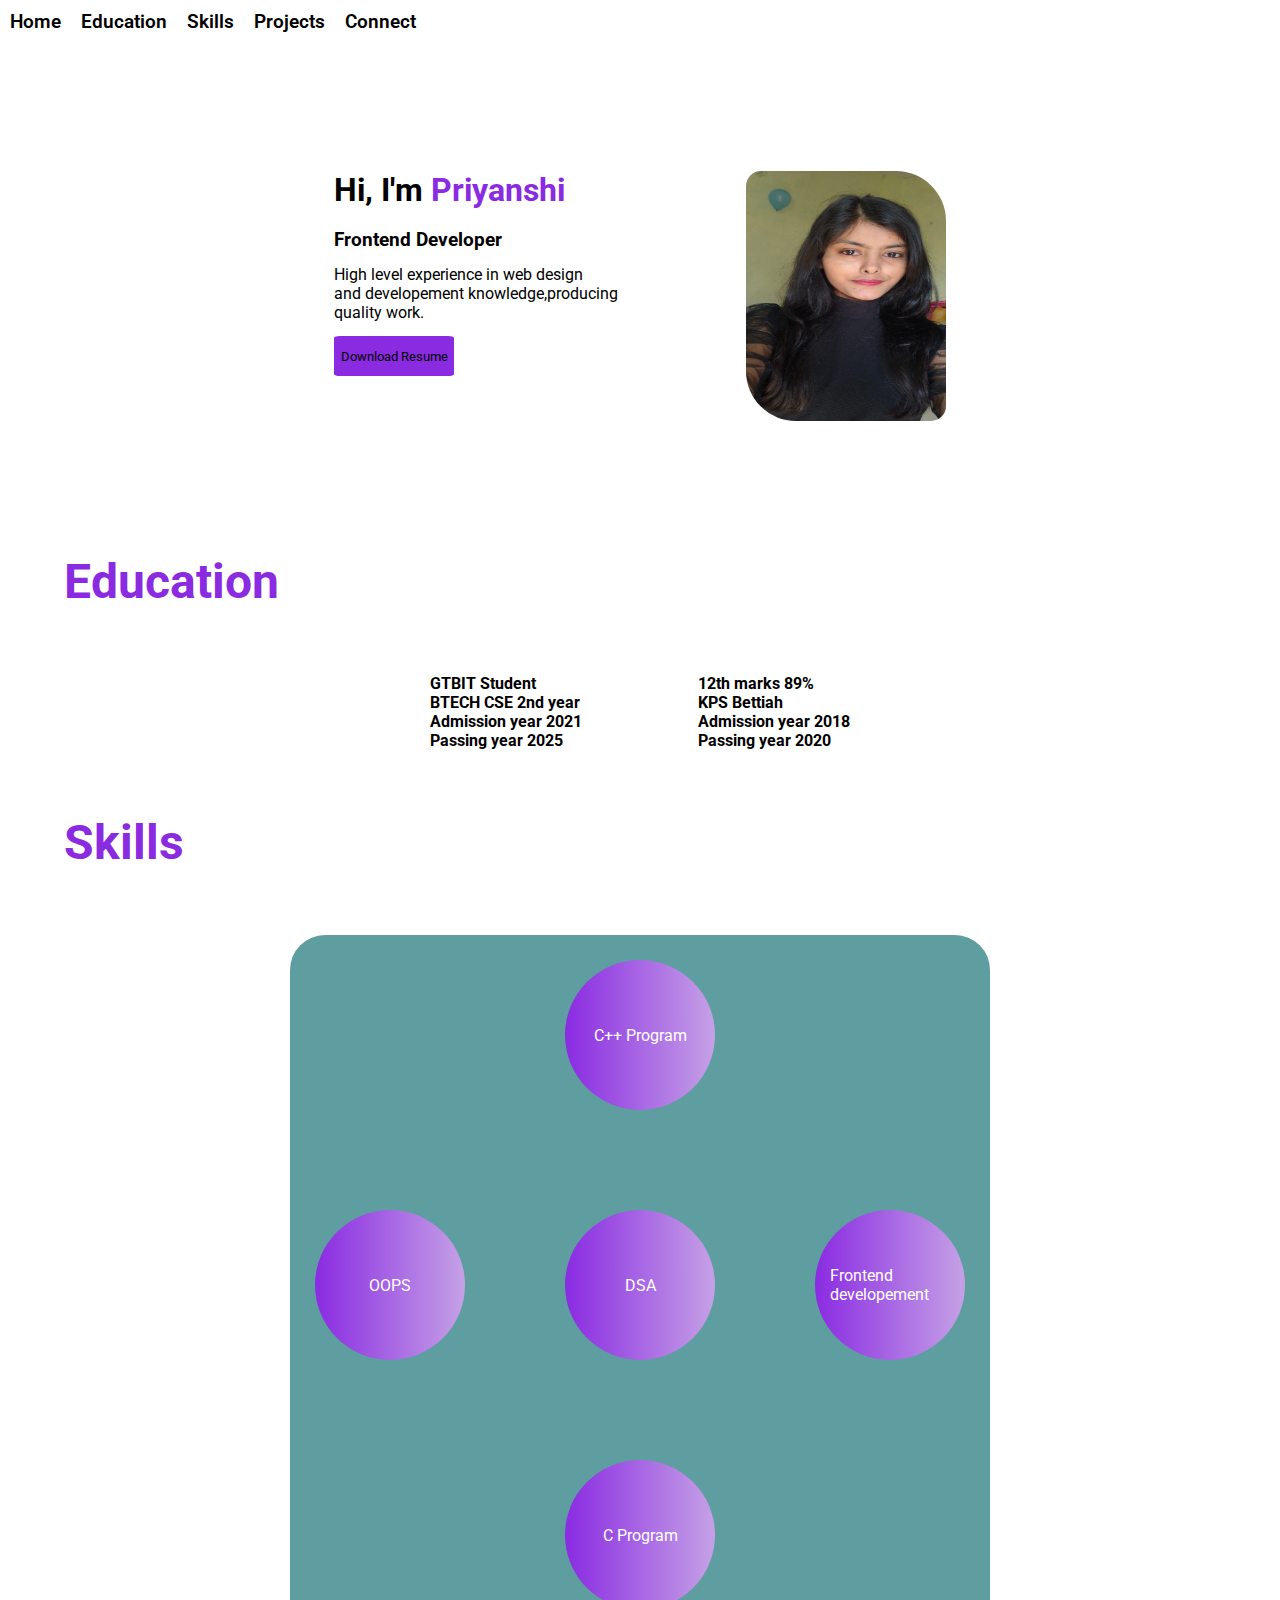
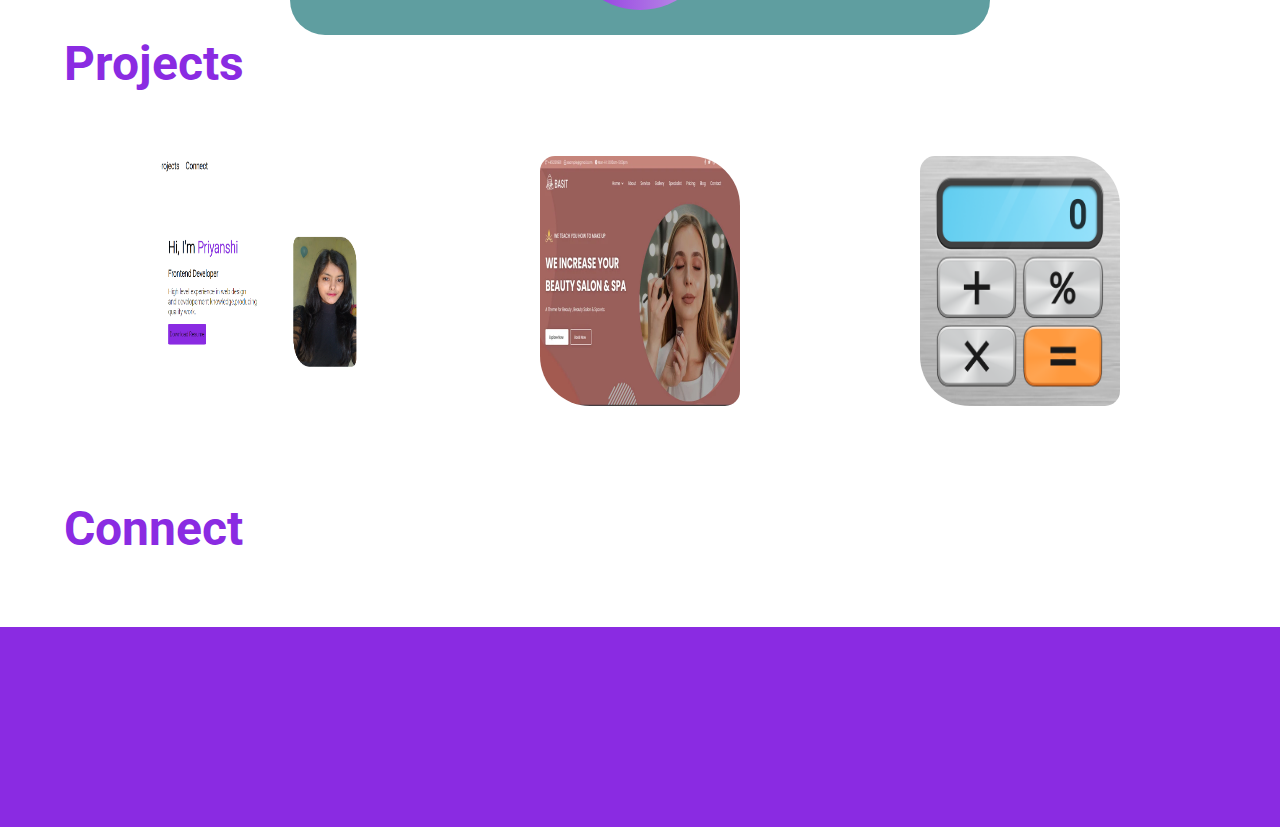
<file: portfolio/index.html>
<!DOCTYPE html>
<html lang="en">
<head>
    <meta charset="UTF-8">
    <meta name="viewport" content="width=device-width, initial-scale=1.0">
    <title>Portfolio</title>
    <link rel="stylesheet" href="./style.css">
    <link rel="preconnect" href="https://fonts.googleapis.com">
    <link rel="preconnect" href="https://fonts.gstatic.com" crossorigin>
    <link href="https://fonts.googleapis.com/css2?family=Roboto:wght@300&display=swap" rel="stylesheet">
    <link rel="stylesheet" href="https://cdnjs.cloudflare.com/ajax/libs/font-awesome/6.4.2/css/all.min.css" integrity="sha512-z3gLpd7yknf1YoNbCzqRKc4qyor8gaKU1qmn+CShxbuBusANI9QpRohGBreCFkKxLhei6S9CQXFEbbKuqLg0DA==" crossorigin="anonymous" referrerpolicy="no-referrer" />
</head>
<body>
    <div class="box">

     <div class="containts"><a class="button" href="#Containerid">Home</a></div>
    <div class="containts"><a class="button" href="#Listid">Education</a></div>
    <div class="containts" ><a class="button" href="#Skillid">Skills</a></div>
    <div class="containts" ><a class="button" href="#Projectid">Projects</a></div>
    <div class="containts" ><a class="button" href="#Connectid">Connect</a></div>

</div>
    </div>
    <div id="Containerid">
    <div class="container">
        <div class="cont1">
        <h1 class="head">Hi, I'm <span>Priyanshi</span></h1>
        <h3 class="head2">Frontend Developer</h2>
        <p class="para">High level experience in web design
            <br> and developement knowledge,producing
            <br> quality work.</p>
        <button class="button1">Download Resume </button>
        </div>
        <div class="cont2">
            <img src="./images/photo.jpg" alt="">
        </div>
    </div>
</div>
    
<div >
    <div id="Listid">
<div class="list">
    <h1 class="main">Education</h1>

    
   <div class="Education">
<div class="edu"> 
    <p>GTBIT Student</p>
<p> BTECH CSE 2nd year</p>
<p>Admission year 2021
</p>
<p> Passing year 2025</p> 
</div>
<div class="cat">
    <p>12th marks 89%</p>
    <p>KPS Bettiah</p>
    <p>Admission year 2018</p>
    <p>Passing year 2020</p>
</div> 
</div>
</div>
</div>
</div>
<div id="Skillid">
<div class="list">
<div class="Skills">

        <h1 class="main">Skills</h1>
    <div class="super-grid-container">
    <div class="grid-container">
    <div class="grid">
        <div class="grid-item one">C++ Program</div>
        <div class="grid-item two">OOPS</div>
        <div class="grid-item three">DSA</div>
        <div class="grid-item four">Frontend developement</div>
        <div class="grid-item five">C Program</div>
        
    </div> 
    </div>
</div>
</div>
</div> 
</div>
<div id="Projectid">
<div class="list">
 <div class="Projects">
    <h1 class="main">Projects</h1>
<div class="rotate">
    
  <a href="https://priyanhigithub.github.io/Portfolio/"><img src="./images/Screenshot (88).png" alt="school image"></a>  
  <a href="https://priyanhigithub.github.io/basit/" ><img src="./images/women.webp" alt=""></a>
<a href="https://priyanhigithub.github.io/calculator/"><img src="./images/calculator.png" alt=""></a> 
         </div>
 </div>
 </div>
 </div>
 <div id="Connectid">
    <h1 class="main"> Connect </h1>
 <footer>
    <div class="footer-container">
        <div class="socialicons">
        <a href="https://www.facebook.com/priyanshi.shrivastavmuskan?mibextid=ZbWKwL"><i class=" fa-brands fa-facebook"></i></a>
        <a href=""><i class="fa-brands fa-twitter"></i></a>
        <a href="https://instagram.com/priyanshi4911?utm_source=qr&igshid=NGExMmI2YTkyZg%3D%3D"><i class="fa-brands fa-instagram"></i></a>
        <a href="https://www.linkedin.com/in/priyanshi-shrivastav-970185229"><i class="fa-brands fa-linkedin"></i></a>
        <a href=""><i class="fa-brands fa-youtube"></i></a>
        </div>
    </div>
 </footer>
 </div>
</body>
</html>
</file>
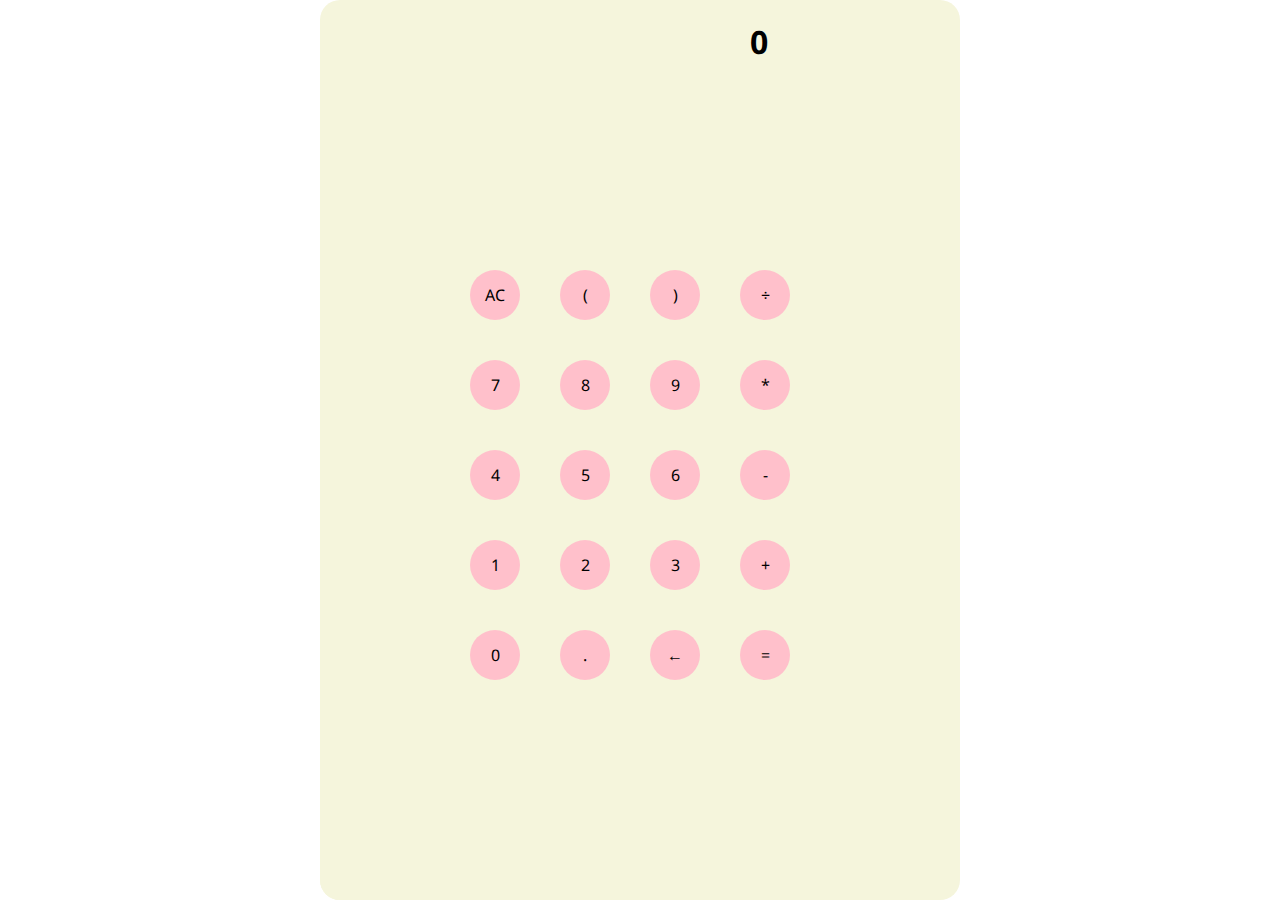
<file: task3-calculator/index.html>
<!DOCTYPE html>
<html lang="en">
<head>
    <meta charset="UTF-8">
    <meta name="viewport" content="width=device-width, initial-scale=1.0">
    <title>Document</title>
    <link rel="preconnect" href="https://fonts.googleapis.com">
<link rel="preconnect" href="https://fonts.gstatic.com" crossorigin>
<link href="https://fonts.googleapis.com/css2?family=Noto+Sans:wght@600&display=swap" rel="stylesheet">
    <link rel="stylesheet" href="style.css">
</head>
<body>
     <div class="calculator-container">
      <div class="calculator">
        <div class="screen">
            <h1 class="expression">0</h1>
            <h1 class="answer"></h1>
         </div>
         <div class="keypad">
            <div id="one" class="keys outline1 ">AC</div>
            <div id="two" class="keys outline ">(</div>
            <div id="three" class="keys outline">)</div>
            <div id="four" class="keys outline">÷</div>
             <div id="five" class="keys ">7</div>
             <div id="six" class="keys  ">8</div>
             <div id="seven"  class="keys ">9</div>
             <div id="eight" class="keys outline">*</div>
             <div id="nine" class="keys ">4</div>
             <div id="ten" class="keys ">5</div>
             <div id="eleven" class="keys ">6</div>
             <div id="twelve" class="keys outline">-</div>
             <div id="thirteen" class="keys ">1</div>
             <div id="fourteen" class="keys ">2</div>
             <div id="fifteen" class="keys ">3</div>
             <div id="sixteen" class="keys outline">+</div>
             <div id="seventeen" class="keys ">0</div>
             <div id="eighteen" class="keys ">.</div>
             <div id="nineteen" class="keys ">←</div>
             <div id="twenty" class="keys outlineend">=</div>

            </div>

        </div>


     </div>
     <script src="https://ajax.googleapis.com/ajax/libs/jquery/3.7.0/jquery.min.js"></script>
    <script src="index.js"></script>
</body>
</html>
</file>
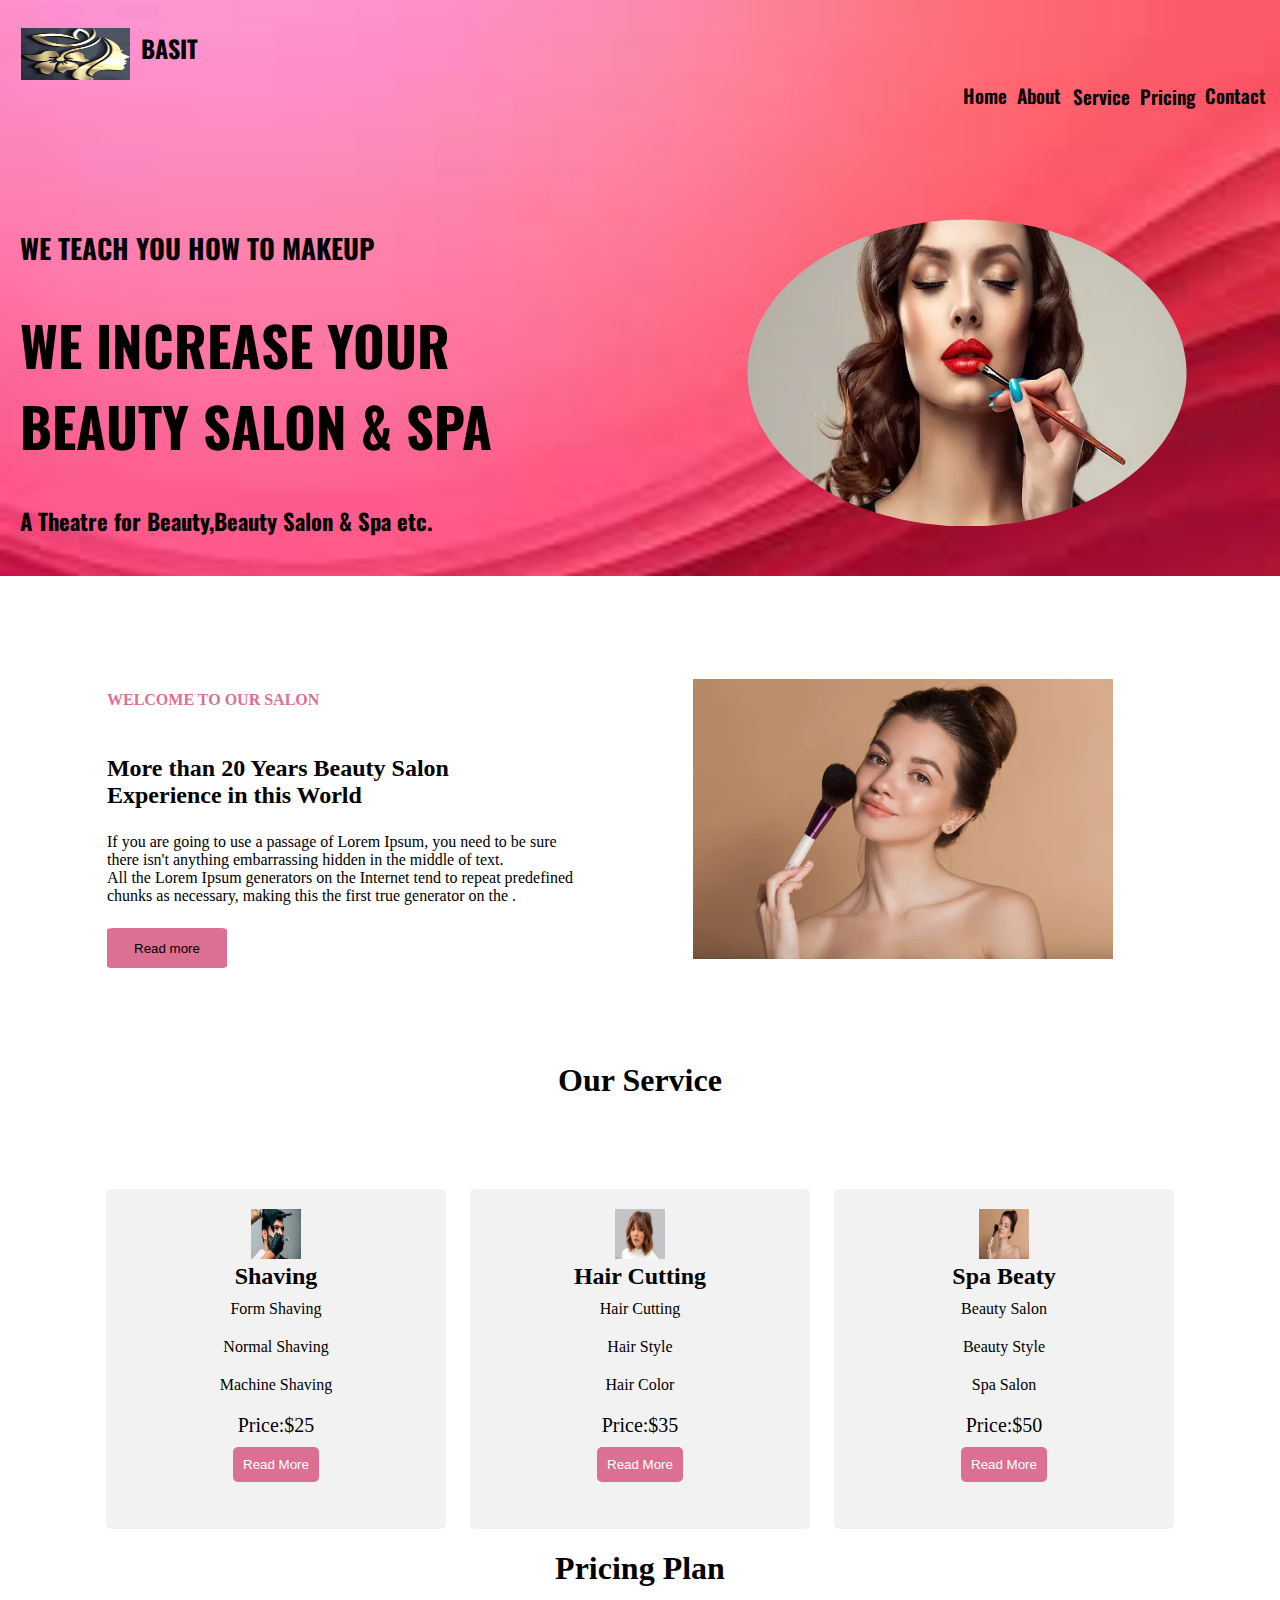
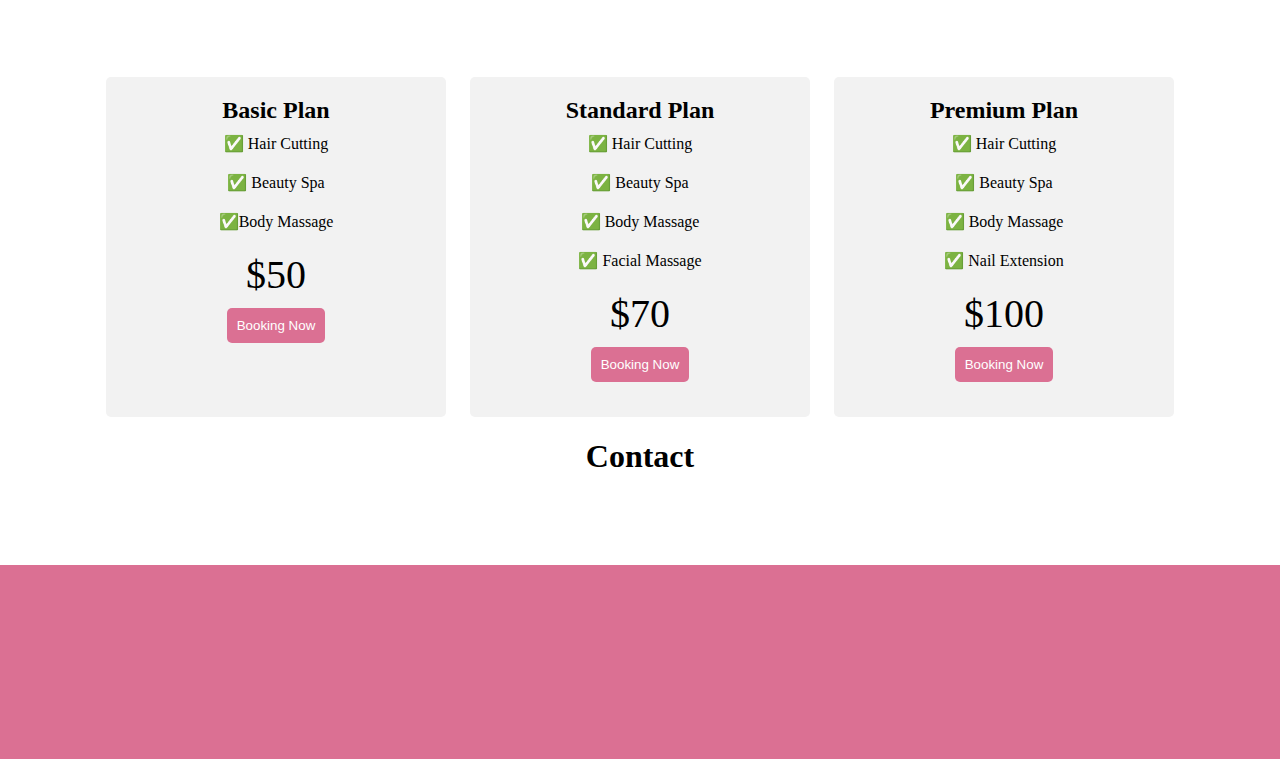
<file: landing page/landingpage.html>
<!DOCTYPE html>
<html lang="en">
<head>
    <meta charset="UTF-8">
    <meta name="viewport" content="width=device-width, initial-scale=1.0">
    <title>landing page</title>
    <link rel="stylesheet" href="style.css">
    <link rel="preconnect" href="https://fonts.googleapis.com">
<link rel="preconnect" href="https://fonts.gstatic.com" crossorigin>
<link href="https://fonts.googleapis.com/css2?family=Oswald&display=swap" rel="stylesheet">
<link rel="preconnect" href="https://fonts.gstatic.com" crossorigin>
<link href="https://fonts.googleapis.com/css2?family=Roboto:wght@300&display=swap" rel="stylesheet">
<link rel="stylesheet" href="https://cdnjs.cloudflare.com/ajax/libs/font-awesome/6.4.2/css/all.min.css" integrity="sha512-z3gLpd7yknf1YoNbCzqRKc4qyor8gaKU1qmn+CShxbuBusANI9QpRohGBreCFkKxLhei6S9CQXFEbbKuqLg0DA==" crossorigin="anonymous" referrerpolicy="no-referrer" />

</head>
<body>
    <div class="containerclass">
    <div class="container">
        <div class="logo">
            <img src="./logo.jpg" alt="">
            <h2 class="head">BASIT</h2>
            </div>
            <div class="main">
            <div class="button1"><a class="button"href="landingpage.html">Home</a></div>
            <div class="button1"><a class="button"href=" #about">About</a></div>
            <div class="button1"><a  class="button"href="#service">Service</a></div>
            <div class="button1"><a  class="button"href="#price">Pricing</a></div>
            <div class="button1"><a class="button" href="#contact">Contact</a></div>
            

        </div>
        </div>
        <div class="container" id="about">
            <div class="cont1">
                <h4>WE TEACH YOU HOW TO MAKEUP</h4>
                <h1>WE INCREASE YOUR
                    <br>
                    BEAUTY SALON & SPA
                </h1>
                <h5>A Theatre for Beauty,Beauty Salon & Spa etc.</h5>
                
            </div>
        
        <div class="cont2">
            <img src="./makeup.webp" alt="">
        </div>
        </div>
    </div>
    <div class="container2">
        <div class="cont3">
        <h4 class="main1">WELCOME TO OUR SALON</h4>
        <h2 class="head1">More than 20 Years Beauty Salon 
            <br>Experience in this World</h2>
            <p class="tail">If you are going to use a passage of Lorem Ipsum, you need to be sure
                <br> there isn't anything embarrassing hidden in the middle of text. <br>All the Lorem Ipsum generators on the Internet tend to repeat predefined
                <br> chunks as necessary, making this the first true generator on the .

            </p>
            <button class="button2">Read more </button>
    </div>
    <div class="cont4">
        <img src="./picture.jpg" alt="">
    </div>
    </div>
        <div id="service">
            <h1 class="hi">Our Service</h1>
            <h4 class="hiii">
            
        </div>
        <div class="pricing-container" id="price">
        <div class="pricing-plan">
          <div
          class="image">
        <img src="./Shaving.jpg" alt=""></div>
          <div class="plan-title">Shaving</div>
          <ul class="plan-features">
            <li> Form Shaving</li>
            <li>Normal Shaving</li>
            <li>Machine Shaving</li>
          </ul>
          <div class="plan-price"> Price:$25</div>
          <button class="plan-button">Read More</a>
        </div>
        <div class="pricing-plan">
          <div
          class="image">
        <img src="./hair3.jpg" alt=""></div>
          <div class="plan-title">Hair Cutting</div>
          <ul class="plan-features">
            <li>Hair Cutting</li>
            <li>Hair Style</li>
            <li>Hair Color</li>
          </ul>
          <div class="plan-price">Price:$35</div>
    
          <button class="plan-button">Read More</a>
        </div>
        <div class="pricing-plan">
          <div
          class="image">
        <img src="./picture.jpg" alt=""></div>
          <div class="plan-title">Spa Beaty</div>
          <ul class="plan-features">
            <li> Beauty Salon</li>
            <li>Beauty Style</li>
            <li>Spa Salon</li>
          </ul>
          <div class="plan-price">Price:$50</div>
          <button class="plan-button">Read More</a>
        </div>
      </div>
      <h1 class="hi">Pricing Plan</h1>
      <div class="pricing-container">
          <div class="pricing-plan">
            <div class="plan-title">Basic Plan</div>
            <ul class="plan-features">
              <li>✅ Hair Cutting</li>
              <li>✅ Beauty Spa</li>
              <li>✅Body Massage</li>
            </ul>
            <div class="plan-price2">$50</div>
            <button class="plan-button">Booking Now</a>
          </div>
          <div class="pricing-plan">
            <div class="plan-title">Standard Plan</div>
            <ul class="plan-features">
              <li>✅ Hair Cutting</li>
              <li>✅ Beauty Spa</li>
              <li>✅ Body Massage</li>
              <li>✅ Facial Massage</li>
            </ul>
            <div class="plan-price2">$70</div>
            <button class="plan-button">Booking Now</a>
          </div>
          <div class="pricing-plan">
            <div class="plan-title">Premium Plan</div>
            <ul class="plan-features">
              <li>✅ Hair Cutting</li>
              <li>✅ Beauty Spa</li>
              <li>✅ Body Massage</li>
              <li>✅ Nail Extension</li>
            </ul>
            <div class="plan-price2">$100</div>
            <button class="plan-button">Booking Now</a>
          </div>
        </div>
        <div  id="contact">
          <h1 class="hi">Contact</h1>
      
              <div class="footer-container">
                  <div class="socialicons">
                  <a href="https://www.facebook.com/priyanshi.shrivastavmuskan?mibextid=ZbWKwL"><i class=" fa-brands fa-facebook"></i></a>
                  <a href=""><i class="fa-brands fa-twitter"></i></a>
                  <a href="https://instagram.com/priyanshi4911?utm_source=qr&igshid=NGExMmI2YTkyZg%3D%3D"><i class="fa-brands fa-instagram"></i></a>
                  <a href="https://www.linkedin.com/in/priyanshi-shrivastav-970185229"><i class="fa-brands fa-linkedin"></i></a>
                  <a href="https://wa.me/+916203008406"><i class="fa-brands fa-whatsapp"></i></a>
                  </div>
                  <div class="maps">
                    <iframe src="https://www.google.com/maps/embed?pb=!1m18!1m12!1m3!1d3502.2221289153035!2d77.04659527418646!3d28.623103984511094!2m3!1f0!2f0!3f0!3m2!1i1024!2i768!4f13.1!3m3!1m2!1s0x390d05246ac2f931%3A0x33cca1c439a02ea4!2s47%2FA%2C%20Phase%201A%2C%20Nawada%20Majra%20Village%2C%20Nawada%2C%20New%20Delhi%2C%20Delhi%2C%20110059!5e0!3m2!1sen!2sin!4v1692438446993!5m2!1sen!2sin" width="600" height="450" style="border:0;" allowfullscreen="" loading="lazy" referrerpolicy="no-referrer-when-downgrade"></iframe>
                  </div>
              </div>
        </div>
        
    
       
    
</body>
</html>
</file>
<file: portfolio/style.css>
.box > h4{
margin-left: 20%;
font-size: 50%;
}
*{
    padding:0%;
    margin:0%;
    font-family: 'Roboto', sans-serif;
    box-sizing: border-box;
}
.containts{
    padding: 10px;
}
.button{
    text-decoration:none;
    font-size:1.2rem;
    font-weight:600;
   
    color:black;
    transition:text-decoration 2s;

}

.button:hover{
    text-decoration:underline;
}
.box{
    display: flex;
    justify-content:flex-start;
}
.container{
    margin: 10% 0;
    display: flex;
    justify-content: center;
    

}
.cont1{
    text-align: start;
    padding-right: 10%;


} .cont1 > h1{
    margin-bottom: 2%;
}
.head{
    padding-bottom: 5%;
}
.head2{
    padding-bottom: 5%;
}
.para{
    padding-bottom: 5%;
}
  

img{
    height: 250px;
    width: 200px;
    border-radius: 15px 50px;
}

.button1{
    height: 40px;
    width: 120px;
    background-color: blueviolet;
    border: none;
    border-radius: 5%;
    text-align: center;
}
.Hi{
    text-align: center;
    margin:auto;
}
span{
    color: blueviolet;
}
.Education{
    display:flex;
    justify-content: center;
    padding: 0 5% 5% 5%;
    gap: 10%;
    font-weight: 700;
    
}
.box2{
    padding:0 0 0 5%;
    color: blueviolet;
    font-weight: bold;
}
.main{
    padding: 0 0 0 5%;
    color: blueviolet;
    font-weight: 100%;
    font-size:3rem;
    margin-bottom: 5%;
}

.super-grid-container{
    display: flex;
    justify-content: center;
}
.grid-container{
  padding:25px;
  background-color: cadetblue;
  border-radius: 5%;

}
.grid{
    
    display: grid;
    grid-template-columns: 1fr 1fr 1fr;
    grid-template-rows: 1fr 1fr 1fr;
    gap:100px;
    
}
.grid-item{
    height: 150px;
    width: 150px;
    border-radius: 50%;
    background-image:linear-gradient(to right,blueviolet,rgb(197, 161, 230));
    display:flex;
    flex-wrap:wrap;
    justify-content: center;
    align-content: center;
    padding: 10%;
    color: white;
}
.one {
   grid-area:1/2/2/3;
   background-color:blueviolet;
}
.two{
    grid-area:2/1/3/2;
   background-color:blueviolet;
}
.three{
    grid-area:2/2/3/3;
   background-color:blueviolet;
}
.four{
    grid-area:2/3/3/4;
   background-color:blueviolet;
}
.five{
    grid-area:3/2/4/3;
   background-color:blueviolet;
}
.rotate{
    display:flex;
   justify-content:space-evenly;
    gap:20px;
    cursor: pointer;
    transition: 0.6s ease-in-out;
    margin-bottom: 7%;
}
.rotate :hover{
    transform: scale(1.2);
}
footer{
    background-color: blueviolet;
}
.footer-container{
    width: 100%;
    height: 200px;
    padding: 70px 30px 20px;
    margin-top: 70px;
}
.socialicons{
    display: flex;
    justify-content: center;
    align-items: center;
    gap: 30px;
    border-radius: 50%;
}
.socialicons a i{
font-size: 3rem;
color: black;
opacity: 0.9;
}
.socialicons :hover{
    background-color: white;
    transition: 0.5s;
}
.socialicons :hover{
    color:white;
    transition: 0.5;
}
@media  (max-width:504px){
    .container{
        display:block;
    }
    .Education{
        display: block;
    }
    .grid{
        display: block;
    }
    .rotate{
        display: block;
    }
    .socialicons{
        display: block;
    }

}
</file>
<file: task3-calculator/style.css>
body{
    margin:0;
    background-color:beige;
}
h1{
    margin:0;
    font-size:2rem;
}
.calculator-container{
    height:100vh;
    width:100%;
    background-color:white;
    display:flex;
    justify-content: center;
}
.calculator{
    
    width:50%;
    background-color:beige;
    color:black;
    border-radius:20px;
    display:flex;
    flex-wrap: wrap;;
    align-content:space-between;
}
.screen{
    height:20vh;
    width:40%;
    font-family: 'Noto Sans', sans-serif;
    padding:20px;
    background-color:beige;
    border-radius:20px;
    text-align:end;
    margin:auto;
}
.keypad{
    height:70vh;
    width:70%;
    background-color:beige;
    border-radius:20px;
    display:grid;
    grid-template-columns: repeat(4,50px);
    grid-template-rows: repeat(5,50px);
    gap:40px;
    padding-left: 150px;
    
}
.keys{
   
   display:flex;
   align-items:center;
   justify-content: center;
   color:black;
   font-size:1rem;
   font-family: 'Noto Sans', sans-serif;
   border-radius:50%;
   background-color:pink;
   

}

.fade.style{
    border-radius:5px;
    opacity:0.6;
    background-color:white;
}
@media(max-width:600px){
    .calculator{
        width:100%;
    }
}
</file>
<file: landing page/style.css>
body{
    margin:0;
}
.containerclass{
    background-image: url('./download.jpg');
    background-repeat: no-repeat;
    background-attachment: fixed;
    background-size:100% 100% ;
    font-family: 'Oswald', sans-serif;
    margin-bottom: 5%;
    padding: 0%;
}
.containerclass img{
height: 30%;
width: 30%;
padding: 5% 3%;
}
.container{
    display: flex;
    justify-content: space-between;
}
.logo{
    display: flex;
    color: black;
    padding: 10px;
}

.main{
    display: flex;
    padding:0 20px 0 0;
    justify-content: center;
    align-items: center;
    gap: 10px;
}
.button{
    text-decoration:none;
    font-size:1.2rem;
    font-weight:600;
   
    color:black;
    transition:text-decoration 2s;
    padding: 10%;

}

.button:hover{
    text-decoration:underline;
}
.cont1{
    padding:0 0 0 20px;
    font-size: 1.7rem;

}
.cont2 > img{
    height: 80%;
    width: 80%;
    border-radius: 60%;

}
.cont3{
    padding: 30px;
   
}
.main1{
    margin-bottom: 10%;
    color: palevioletred;
}
.head1{
    margin-bottom: 5%;
}
.tail{
    margin-bottom: 5%;
}
.button2{
    height: 40px;
    width: 120px;
    background-color: palevioletred;
    border: none;
    border-radius: 5%;
    text-align: center;
    transition: text-decoration 2s;
    cursor: pointer;
}
.button2 :hover{
text-decoration:underline;
}

.cont4{
    display:flex;
    align-items:center;
    justify-content: center;
   
}
.cont4 > img{
width:70%;
/* height:70%;  */

}

.container2{
    display:flex;
    justify-content:center;
    align-items:center;
  
   margin-bottom: 5%;
    
}
@media(max-width:703px){
    .container2{
        display:block;
    }
}

.hiii{
text-align: center;
    margin-bottom: 7%;
  
  }
  .hi{
      text-align: center;
      margin-bottom: 7%;
  }
  .pricing-container {
      display: flex;
      flex-wrap:wrap;
      justify-content: center;
      align-content: center;
     
      gap:1.5rem;
    }
  
    .pricing-plan {
    
      width: 300px;
      height:300px;
      padding: 20px;
      background-color: #f2f2f2;
      border-radius: 5px;
      text-align: center;
    }
  
    .plan-title {
      font-size: 24px;
      font-weight: bold;
      margin-bottom: 10px;
    }
  
    .plan-price {
      font-size: 20px;
      font-weight: 400;
      margin-bottom: 10px;
    }
  
    .plan-features {
      list-style: none;
      padding: 0;
      margin: 0;
    }
  
    .plan-features li {
      margin-bottom: 20px;
    }
  
    .plan-button {
      padding: 10px;
      background-color: palevioletred;
      color: #fff;
      border-radius: 5px;
      border: none;
      cursor: pointer;
      position: relative;
      text-align: center;
      transition: 0.4s all;
      text-decoration: none;
      overflow: hidden;
    }
    .plan-button :hover{
        background-color: white;
        box-shadow: 0px 2px 10px 5px #97b1bf;
        color: black;
    }
    .plan-button :focus{
        outline:none;
    }
    iframe{
        height:100%;
        width:80%;
        margin-right:20px;

    }
  
 
      .image{
          margin: 0 auto;
     }
     .image>img{
        width:50px;
        height:50px;
     }
      .plan-price2 {
        font-size: 40px;
        font-weight: 400;
        margin-bottom: 10px;
      }
   
      .footer-container{
        
        background-color: palevioletred;
        padding: 20px 0 20px 20px ;
        margin-top: 70px;
        display: flex;
        justify-content: space-between;
        align-content:center;
        flex-wrap:wrap;
    }
    .socialicons{
        display: flex;
        justify-content: center;
        align-content: center;
        gap: 30px;
        flex-wrap:wrap;
       
    }
    .socialicons a i{
    font-size: 3rem;
    color: black;
    opacity: 0.9;
    }
    .socialicons :hover{
        background-color: white;
        transition: 0.5s;
    }
    .socialicons :hover{
        color:white;
        transition: 0.5;
    }
</file>
